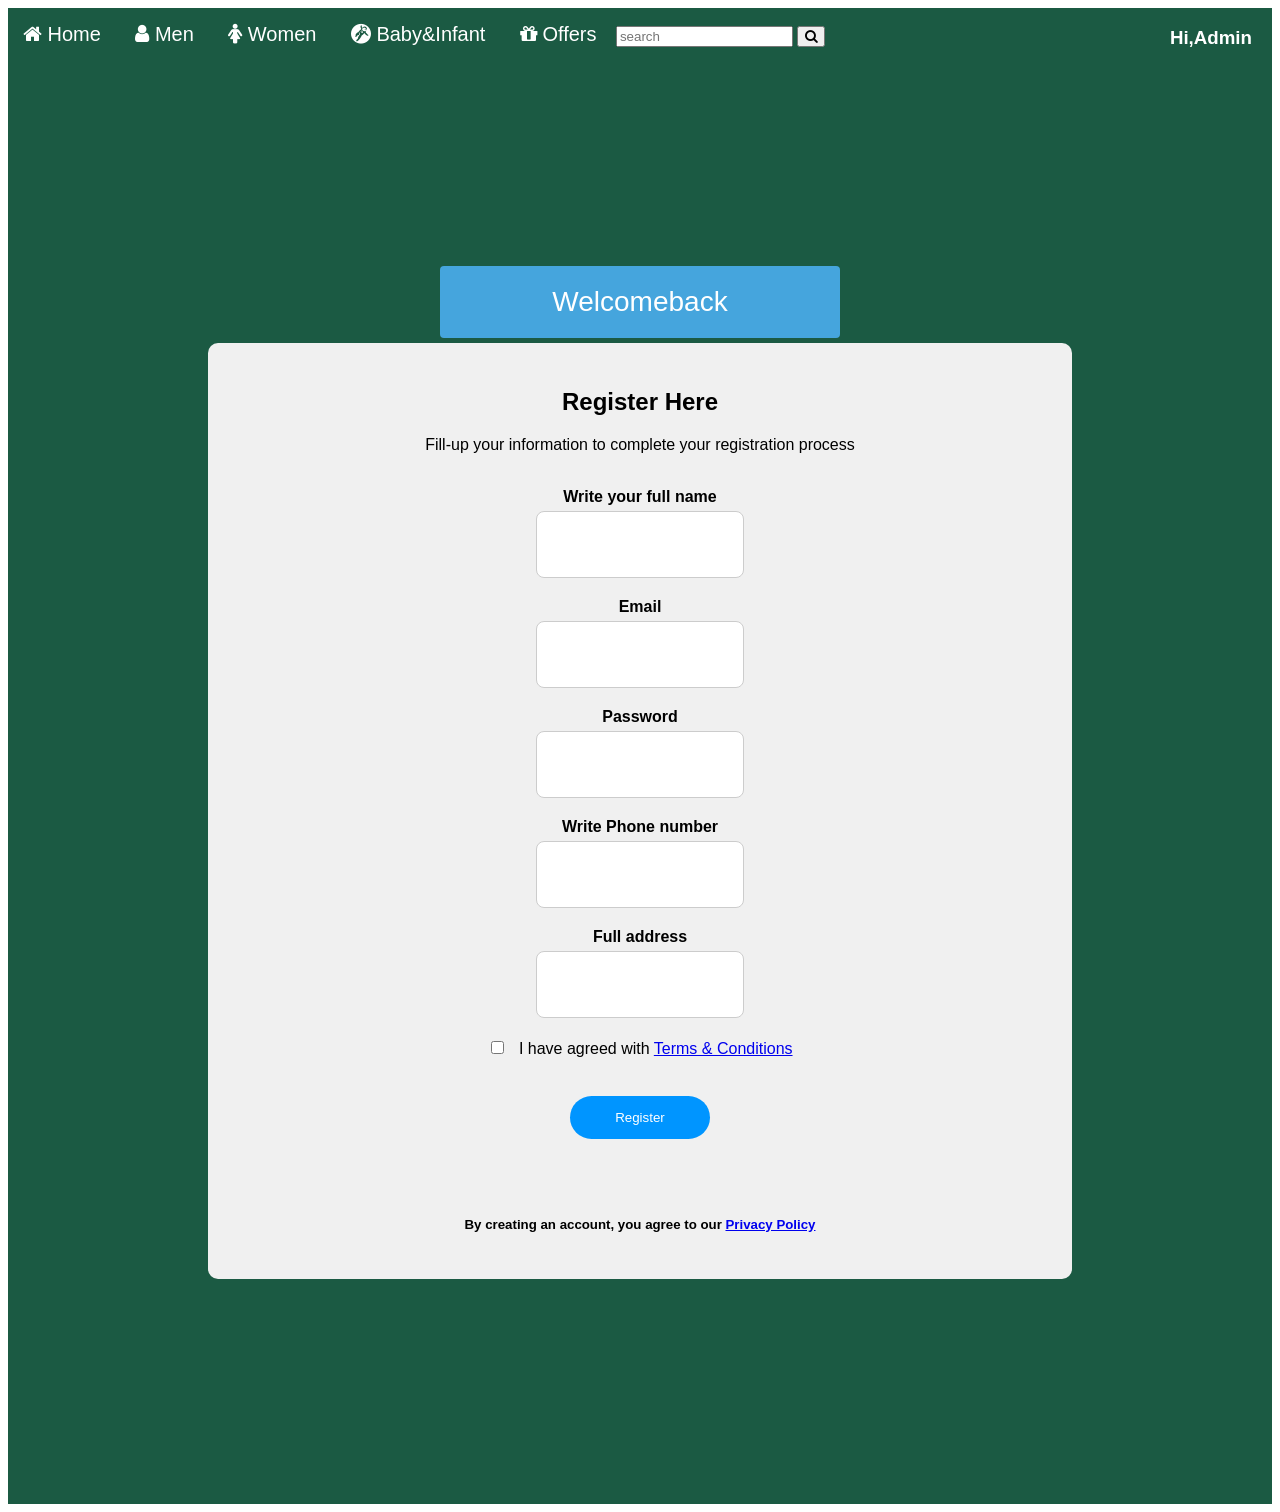
<file: index.html>
<!DOCTYPE html>
<html>
<head>
    <link rel="stylesheet" href="https://cdnjs.cloudflare.com/ajax/libs/font-awesome/4.7.0/css/font-awesome.min.css">
<style>


    .button {
        display: inline-block;
        border-radius: 4px;
        background-color: #45a5dd;
        border: none;
        color: #FFFFFF;
        text-align: center;
        font-size: 28px;
        padding: 20px;
        width: 400px;
        transition: all 0.5s;
        cursor: pointer;
        margin: 5px;
    }

    .button span {
        cursor: pointer;
        display: inline-block;
        position: relative;
        transition: 0.5s;
    }

    .button span:after {
        content: '\00bb';
        position: absolute;
        opacity: 0;
        top: 0;
        right: -20px;
        transition: 0.8s;
    }

    .button:hover span {
        padding-right: 15px;
    }

    .button:hover span:after {
        opacity: 1;
        right: 0;
    }

    .button {
        transition-duration: 0.4s;
    }

    .button:hover {
        background-color: #04AA6D; /* Green */
        color: white;
    }
    h4 {
        background-color: #0a5a45;
        padding: 20px;
        display: none;
    }

    h3:hover + h4 {
        display: block;
    }
div {background-color:rgb(27,90,67);}
div a {
  text-decoration: none;
  color: white;
  font-size: 20px;
  padding: 15px;
  display:inline-block;
}
ul {
  display: inline;
  margin: 0;
  padding: 0;
}
ul li {display: inline-block;}
ul li:hover {background: #555;}
ul li:hover ul {display: block;}
ul li ul {
  position: absolute;
  width: 200px;
  display: none;
}
ul li ul li {
  background: #555;
  display: block;
}
ul li ul li a {display:block !important;}
ul li ul li:hover {background: #666;}

 body {
     font-family: Arial, sans-serif;
     margin: 10;
     padding: 10;
 }

.header {
    display: flex;
    justify-content:space-around;
    align-items: center;
    padding: 100px 100px;
    background-color: #f0f0f0;
}

.header a {
    text-decoration: none;
    color: #000;
}

.search-container {
    display: flex;
    align-items: center;
}

.search-container input[type="text"] {
    border: 5px solid #ccc;
    border-radius: 10px;
    padding: 10px 10px;
    font-size: 50px;
}

.main-content {
    background:rgb(27,90,67);
    text-align:center;
    padding: 200px;

}

.registration-form {
    background-color: #f0f0f0;
    padding: 25px;
    border-radius: 10px;
    margin-bottom: 25px;
}

.registration-form label {
    display: block;
    margin-bottom: 5px;
    font-weight: bold;
}

.registration-form input[type="text"],
.registration-form input[type="email"],
.registration-form input[type="password"],
.registration-form textarea {
    width: 25%;
    border: 1px solid #ccc;
    border-radius: 8px;
    padding: 18px 1px;
    font-size: 25px;
    margin-bottom: 20px;
}

.registration-form input[type="checkbox"] {
    margin-right: 10px;
}

.registration-form button  {
    background-color: #0095ff;
    color: #ffffff;

    border: none;
    padding: 14px 45px;
    border-radius: 30px;
    cursor: pointer;
}
.registration-form button:hover {
    background-color: rgb(27,90,67);
    color: green;
.

.login-text {
    text-align: center;
    margin-bottom: 10px;
}

.footer {
    text-align: center;
    padding: 13px;
    background-color: #f0f0f0;
}
.Dropdrown{
div {background-color:rgb(27,90,67);}
div a {
    text-decoration: none;
    color: white;
    font-size: 20px;
    padding: 15px;
    display:inline-block;
}
ul {
    display: inline;
    margin: 0;
    padding: 0;
}
ul li {display: inline-block;}
ul li:hover {background: #555;}
ul li:hover ul {display: block;}
ul li ul {
    position: absolute;
    width: 200px;
    display: none;
}
ul li ul li {
    background: #555;
    display: block;
}
ul li ul li a {display:block !important;}
ul li ul li:hover {background: #666;}
</style>
</head>
<body>

<div>
  <ul>
    <li>
      <a href="#"><i class="fa fa-home"></i> Home</a> <br>
       <ul>
        <li><a href="#">Admin</a></li>
        <li><a href="#">Seller</a></li>
        <li><a href="#">Coustomer</a></li>
        <li><a href="#">Delivery</a></li>
        <li><a href="#">Helpline</a></li>
      </ul>
    </li>
  </ul>
  <ul>
    <li>
      <a href="#"> <i class="fa fa-user"></i> Men</a>
       <ul>
        <li><a href="#">Shirt</a></li>
        <li><a href="#">T-Shirt</a></li>
        <li><a href="#">Pant</a></li>
        <li><a href="#">Watches</a></li>
        <li><a href="#">Panjabi</a></li>
        <li><a href="#">Belts</a></li>
        <li><a href="#">Sunglasses</a></li>
        <li><a href="#">Shoes</a></li>
        <li><a href="#">Jewelery</a></li>
        <li><a href="#">Hats</a></li>
        <li><a href="#">Wallets</a></li>
        <li><a href="#">Bags</a></li>
        <li><a href="#">Body-Care-Items</a></li>
      </ul>
    </li>
  </ul>
  <ul>
    <li>
      <a href="#"><i class="fa fa-female "></i> Women</a>
       <ul>
        <li><a href="#">Handbags</a></li>
        <li><a href="#">Jewwlery</a></li>
        <li><a href="#">Sunglasses</a></li>
        <li><a href="#">Watches</a></li>
        <li><a href="#">Scarf</a></li>
        <li><a href="#">Belts</a></li>
        <li><a href="#">Hats</a></li>
        <li><a href="#">shoes and Footwear</a></li>
        <li><a href="#">Make-up Items</a></li>
        <li><a href="#">Personal stufe</a></li>
        <li><a href="#">Summer Items</a></li>
        <li><a href="#">Winter Items</a></li>
      </ul>
    </li>
  </ul>
  <ul>
    <li>
      <a href="#"><i class="fa fa-grav"></i> Baby&Infant</a>
       <ul>
        <li><a href="#">Changing Station</a></li>
        <li><a href="#">Cotton wool</a></li>
        <li><a href="#">Baby Bath</a></li>
        <li><a href="#">Diaper</a></li>
        <li><a href="#">Nail clippers</a></li>
        <li><a href="#">Baby Boy Items</a></li>
        <li><a href="#">Baby  Girl Items</a></li>
        <li><a href="#">New Born Baby Items</a></li>
      </ul>
    </li>
  </ul>
  <ul>
    <li>
      <a href="#"><i class="fa fa-gift "></i> Offers</a>
       <ul>
        <li><a href="#">Discount</a></li>
        <li><a href="#">Eid fest</a></li>
        <li><a href="#">New year</a></li>
        <li><a href="#">Shopp Discount</a></li>
        <li><a href="#">Online Payment</a></li>
        <li><a href="#">Free delivery</a></li>
      </ul>
    </li>
  </ul>
    <ul>
        <li>
            <input type="search" placeholder="search">
            <button type="submit"><i class="fa fa-search"></i></button>
        </li>
    </ul>
    <ul style="float: right">
        <li style="background: none">
            <h3 style="float: left; color: white; padding: 0 20px">Hi,Admin</h3>
            <h4 style="float: left; padding: 0 40px">Abu Talha</h4>
        </li>
    </ul>

</div>

<main class="main-content">
    <button class="button" style="vertical-align:middle"><span>Welcomeback</span></button>

    <section class="registration-form">
        <h2 style="text-align:center;">Register Here</h2>
        <p style="text-align:center;">Fill-up your information to complete your registration process</p> <br>
        <form action="Animated%20button.html">
            <label for="name">Write your full name</label>
            <input type="text" id="name" name="name" required>

            <label for="email">Email</label>
            <input type="email" id="email" name="email" required>

            <label for="password">Password</label>
            <input type="password" id="password" name="password" required>

            <label for="phone">Write Phone number</label>
            <input type="text" id="name" name="phone" required>

            <label for="Address">Full address</label>
            <input type="text" id="address" name="address" required> <br>

            <input type="checkbox" name="terms" required> I have agreed with  <a href="#">Terms & Conditions</a> </label> <br><br>

            <h2 class= "btn btn-primay" style="text-align:center;"> <button color: white;background-clour:rgb(108,22,189); type="submit" class="registerbtn">Register</button> </h2> <br>

            <h4 style="text-align:center;"> <p>Already have an account?
                <br><br><a href="#">Log in Now</a> </p> </h4> <br>

            <h5 style a:hover {
                background-color: green;
                } ="text-align:center;"> <p>By creating an account, you agree to our <a href="#">Privacy Policy</a> <a href="https://"> </a> </p> </h5>

        </form>
    </section>
</main>
</body>
</html>
</file>
